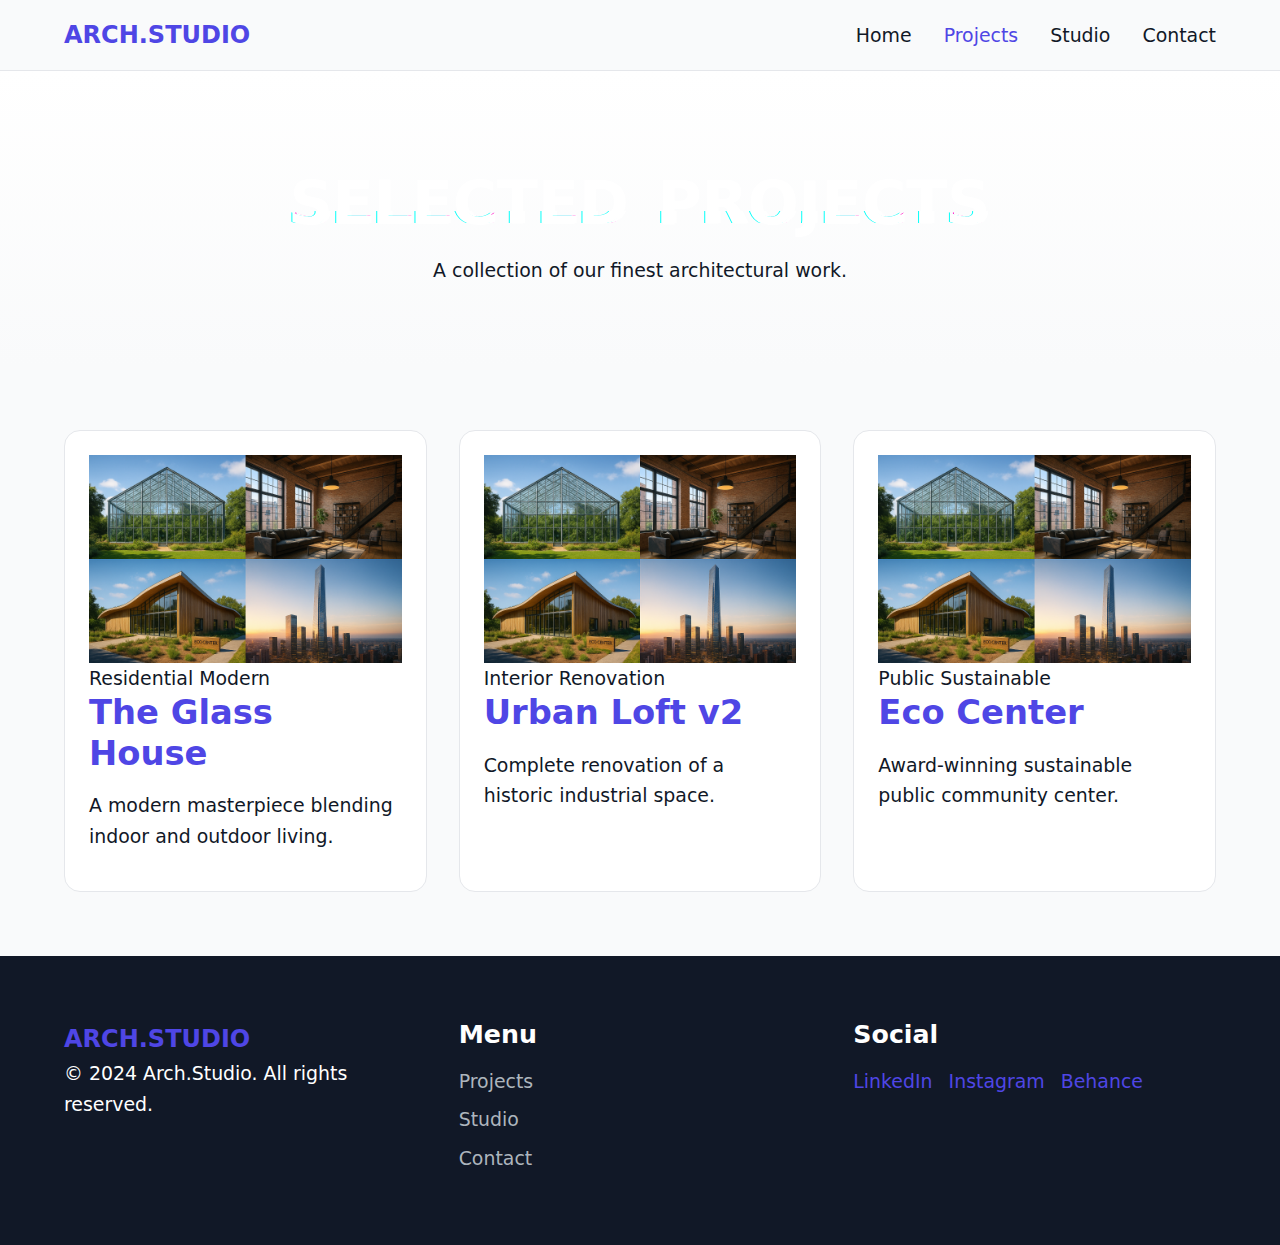
<file: pages/projects.html>
<!DOCTYPE html>
<html lang="cs">

<head>
    <meta charset="UTF-8">
    <meta name="viewport" content="width=device-width, initial-scale=1.0">
    <title>Projects | Arch.Studio</title>
    <meta name="description" content="Our portfolio of architectural projects.">

    <link rel="canonical" href="https://example.com/pages/projects.html">

    <link rel="stylesheet" href="../assets/css/base.css">
    <link rel="stylesheet" href="../assets/css/layout.css">
    <link rel="stylesheet" href="../assets/css/components.css">
    <link rel="stylesheet" href="../assets/css/utilities.css">
    <link rel="stylesheet" href="../assets/css/effects.css">
    <link rel="icon" href="../assets/img/favicon.svg" type="image/svg+xml">
</head>

<body>
    <header class="site-header">
        <div class="container header-inner">
            <a href="../index.html" class="logo" aria-label="Home">ARCH.STUDIO</a>
            <button class="menu-toggle" aria-label="Menu" aria-expanded="false">
                <span class="hamburger"></span>
            </button>
            <nav class="main-nav" id="main-nav">
                <ul class="nav-list">
                    <li><a href="../index.html" class="nav-link">Home</a></li>
                    <li><a href="projects.html" class="nav-link active">Projects</a></li>
                    <li><a href="about.html" class="nav-link">Studio</a></li>
                    <li><a href="contact.html" class="nav-link">Contact</a></li>
                </ul>
            </nav>
        </div>
    </header>

    <main>
        <section class="page-header">
            <div class="container">
                <h1 class="glitch-header">
                    <span class="glitch" data-text="SELECTED"
                        style="display:inline-block; margin-right: 0.5rem;">SELECTED</span>
                    <span class="glitch" data-text="PROJECTS" style="display:inline-block">PROJECTS</span>
                </h1>
                <p class="lead text-muted">A collection of our finest architectural work.</p>
            </div>
        </section>

        <section class="section">
            <div class="container">
                <div class="grid grid-3">
                    <!-- Project 1 -->
                    <article class="card">
                        <div class="card-image-wrapper">
                            <img src="../assets/img/arch.png" alt="The Glass House" loading="lazy">
                        </div>
                        <div class="card-content">
                            <div class="card-tags">
                                <span class="tag">Residential</span>
                                <span class="tag">Modern</span>
                            </div>
                            <h3 class="card-title">The Glass House</h3>
                            <p class="text-muted">A modern masterpiece blending indoor and outdoor living.</p>
                        </div>
                    </article>

                    <!-- Project 2 -->
                    <article class="card">
                        <div class="card-image-wrapper">
                            <img src="../assets/img/arch.png" alt="Urban Loft v2" loading="lazy">
                        </div>
                        <div class="card-content">
                            <div class="card-tags">
                                <span class="tag">Interior</span>
                                <span class="tag">Renovation</span>
                            </div>
                            <h3 class="card-title">Urban Loft v2</h3>
                            <p class="text-muted">Complete renovation of a historic industrial space.</p>
                        </div>
                    </article>

                    <!-- Project 3 -->
                    <article class="card">
                        <div class="card-image-wrapper">
                            <img src="../assets/img/arch.png" alt="Eco Center" loading="lazy">
                        </div>
                        <div class="card-content">
                            <div class="card-tags">
                                <span class="tag">Public</span>
                                <span class="tag">Sustainable</span>
                            </div>
                            <h3 class="card-title">Eco Center</h3>
                            <p class="text-muted">Award-winning sustainable public community center.</p>
                        </div>
                    </article>

                    <!-- More placeholders... -->
                </div>
            </div>
        </section>
    </main>

    <footer class="site-footer">
        <div class="container footer-content">
            <div class="footer-col">
                <span class="logo mb-2 d-flex">ARCH.STUDIO</span>
                <p class="text-muted">&copy; 2024 Arch.Studio. All rights reserved.</p>
            </div>
            <div class="footer-col">
                <h4>Menu</h4>
                <ul class="footer-links">
                    <li><a href="projects.html">Projects</a></li>
                    <li><a href="about.html">Studio</a></li>
                    <li><a href="contact.html">Contact</a></li>
                </ul>
            </div>
            <div class="footer-col">
                <h4>Social</h4>
                <div class="d-flex" style="gap: 1rem;">
                    <a href="#" class="text-muted">LinkedIn</a>
                    <a href="#" class="text-muted">Instagram</a>
                    <a href="#" class="text-muted">Behance</a>
                </div>
            </div>
        </div>
    </footer>

    <script src="../assets/js/main.js"></script>
    <script src="../assets/js/nav.js"></script>
    <script src="../assets/js/analytics.js"></script>
</body>

</html>
</file>
<file: assets/css/layout.css>
/* =========================================
   Layout CSS - Grid, Sections, Spacing
   ========================================= */

/* Container */
.container {
    width: 100%;
    max-width: var(--container-width);
    margin-left: auto;
    margin-right: auto;
    padding-left: var(--container-padding);
    padding-right: var(--container-padding);
}

/* Sections */
.section {
    padding-top: var(--spacing-lg);
    padding-bottom: var(--spacing-lg);
    position: relative;
}

.page-header {
    padding: var(--spacing-xl) 0 var(--spacing-lg);
    background: linear-gradient(180deg, var(--color-bg-light) 0%, var(--color-bg-body) 100%);
    text-align: center;
}

.section-cta {
    background: linear-gradient(135deg, var(--color-primary), var(--color-secondary));
    color: var(--color-white);
    padding: var(--spacing-xl) 0;
}

.section-cta h2 {
    color: var(--color-white);
    margin-bottom: 1rem;
}

.section-cta p {
    color: rgba(255, 255, 255, 0.9);
    margin-bottom: 2rem;
    font-size: 1.25rem;
}

/* Grid System */
.grid {
    display: grid;
    gap: var(--spacing-md);
    align-items: stretch;
}

.grid-2 {
    grid-template-columns: 1fr;
}

.grid-3 {
    grid-template-columns: 1fr;
}

/* Responsive Grid */
@media (min-width: 768px) {
    .grid-2 {
        grid-template-columns: repeat(2, 1fr);
    }

    .grid-3 {
        grid-template-columns: repeat(2, 1fr);
    }
}

@media (min-width: 1024px) {
    .grid-3 {
        grid-template-columns: repeat(3, 1fr);
    }
}

/* Text Alignment */
.text-center {
    text-align: center;
}

/* Flex Helpers */
.d-flex {
    display: flex;
}

.flex-column {
    flex-direction: column;
}

.align-center {
    align-items: center;
}

.justify-center {
    justify-content: center;
}

.justify-between {
    justify-content: space-between;
}
</file>
<file: assets/css/components.css>
/* =========================================
   Components CSS
   ========================================= */

/* Buttons */
.btn {
    display: inline-flex;
    align-items: center;
    justify-content: center;
    padding: 0.75rem 1.5rem;
    font-weight: 600;
    border-radius: var(--border-radius);
    transition: all 0.2s ease;
    cursor: pointer;
    border: 2px solid transparent;
    text-align: center;
}

.btn-primary {
    background-color: var(--color-primary);
    color: var(--color-white);
    border-color: var(--color-primary);
}

.btn-primary:hover {
    background-color: var(--color-primary-dark);
    border-color: var(--color-primary-dark);
    text-decoration: none;
}

.btn-secondary {
    background-color: var(--color-secondary);
    color: var(--color-white);
    border-color: var(--color-secondary);
}

.btn-secondary:hover {
    opacity: 0.9;
    text-decoration: none;
}

.btn-outline {
    background-color: transparent;
    color: var(--color-primary);
    border-color: var(--color-primary);
}

.btn-outline:hover {
    background-color: var(--color-primary);
    color: var(--color-white);
    text-decoration: none;
}

.btn-sm {
    padding: 0.5rem 1rem;
    font-size: 0.875rem;
}

/* Header & Nav */
.site-header {
    border-bottom: 1px solid var(--color-border);
    position: sticky;
    top: 0;
    background-color: var(--color-bg-body);
    z-index: 1000;
    padding: 1rem 0;
}

.header-inner {
    display: flex;
    align-items: center;
    justify-content: space-between;
}

.logo {
    font-size: 1.5rem;
    font-weight: 800;
    color: var(--color-primary);
}

.main-nav {
    display: none;
    /* Mobile default */
    position: absolute;
    top: 100%;
    left: 0;
    width: 100%;
    background-color: var(--color-bg-body);
    border-bottom: 1px solid var(--color-border);
    padding: 1rem 0;
}

.main-nav.is-open {
    display: block;
}

.nav-list {
    display: flex;
    flex-direction: column;
    gap: 1rem;
    padding: 0 var(--container-padding);
}

.nav-link {
    color: var(--color-text-main);
    font-weight: 500;
}

.nav-link:hover,
.nav-link.active {
    color: var(--color-primary);
    text-decoration: none;
}

/* Menu Toggle */
.menu-toggle {
    display: block;
    background: none;
    border: none;
    cursor: pointer;
    padding: 0.5rem;
}

.hamburger {
    display: block;
    width: 24px;
    height: 2px;
    background-color: var(--color-text-main);
    position: relative;
    transition: background-color 0.2s;
}

.hamburger::before,
.hamburger::after {
    content: '';
    position: absolute;
    width: 24px;
    height: 2px;
    background-color: var(--color-text-main);
    left: 0;
    transition: transform 0.2s;
}

.hamburger::before {
    top: -8px;
}

.hamburger::after {
    top: 8px;
}

/* Desktop Nav */
@media (min-width: 768px) {
    .menu-toggle {
        display: none;
    }

    .main-nav {
        display: block;
        position: static;
        width: auto;
        border: none;
        padding: 0;
    }

    .nav-list {
        flex-direction: row;
        gap: 2rem;
        padding: 0;
    }
}

/* Hero */
.hero-section {
    padding: var(--spacing-xl) 0;
    text-align: center;
    background-color: var(--color-bg-light);
}

.hero-actions {
    display: flex;
    gap: 1rem;
    justify-content: center;
    margin-top: var(--spacing-md);
    flex-wrap: wrap;
}

/* Cards */
.card {
    background-color: var(--color-white);
    border: 1px solid var(--color-border);
    border-radius: var(--border-radius);
    padding: 1.5rem;
    transition: transform 0.2s;
}

.card:hover {
    transform: translateY(-2px);
    box-shadow: 0 4px 6px rgba(0, 0, 0, 0.05);
}

.card-title {
    margin-bottom: 1rem;
    color: var(--color-primary);
}

/* Forms */
.form-group {
    margin-bottom: 1rem;
}

.form-group label {
    display: block;
    margin-bottom: 0.5rem;
    font-weight: 500;
}

.form-group input,
.form-group textarea {
    width: 100%;
    padding: 0.75rem;
    border: 1px solid var(--color-border);
    border-radius: var(--border-radius);
}

.form-group input:focus,
.form-group textarea:focus {
    outline: none;
    border-color: var(--color-primary);
}

/* Footer */
.site-footer {
    margin-top: auto;
    background-color: var(--color-text-main);
    color: var(--color-white);
    padding: var(--spacing-lg) 0;
}

.footer-content {
    display: grid;
    gap: 2rem;
    grid-template-columns: 1fr;
}

.footer-col h4 {
    color: var(--color-white);
    margin-bottom: 1rem;
}

.footer-links a {
    color: #adb5bd;
    display: block;
    margin-bottom: 0.5rem;
}

.footer-links a:hover {
    color: var(--color-white);
}

@media (min-width: 768px) {
    .footer-content {
        grid-template-columns: repeat(3, 1fr);
    }
}

/* Cookie Banner */
.cookie-banner {
    position: fixed;
    bottom: 0;
    left: 0;
    width: 100%;
    background-color: var(--color-white);
    border-top: 1px solid var(--color-border);
    padding: 1rem 0;
    box-shadow: 0 -2px 10px rgba(0, 0, 0, 0.05);
    z-index: 2000;
}

.banner-inner {
    display: flex;
    flex-direction: column;
    gap: 1rem;
    align-items: center;
    text-align: center;
}

.banner-actions {
    display: flex;
    gap: 1rem;
}

@media (min-width: 768px) {
    .banner-inner {
        flex-direction: row;
        justify-content: space-between;
        text-align: left;
    }
}
</file>
<file: assets/css/utilities.css>
/* =========================================
   Utilities CSS
   ========================================= */

.mt-sm {
    margin-top: var(--spacing-sm) !important;
}

.mt-md {
    margin-top: var(--spacing-md) !important;
}

.mt-lg {
    margin-top: var(--spacing-lg) !important;
}

.mb-xs {
    margin-bottom: var(--spacing-xs) !important;
}

.mb-sm {
    margin-bottom: var(--spacing-sm) !important;
}

.mb-md {
    margin-bottom: var(--spacing-md) !important;
}

.mb-lg {
    margin-bottom: var(--spacing-lg) !important;
}

.pt-sm {
    padding-top: var(--spacing-sm) !important;
}

.pt-md {
    padding-top: var(--spacing-md) !important;
}

.pt-lg {
    padding-top: var(--spacing-lg) !important;
}

.text-accent {
    color: var(--color-accent) !important;
}

.text-white {
    color: var(--color-white) !important;
}

.text-uppercase {
    text-transform: uppercase !important;
}

.bg-concrete {
    background-color: var(--color-concrete) !important;
}

.bg-black {
    background-color: var(--color-border) !important;
}

.gs {
    filter: grayscale(100%);
}

.gs-0 {
    filter: grayscale(0%);
}

.w-full {
    width: 100% !important;
}

.h-full {
    height: 100% !important;
}

.border-b {
    border-bottom: var(--border-width) solid var(--color-border) !important;
}

.border-b-md {
    border-bottom: var(--border-width-md) solid var(--color-border) !important;
}

.z-50 {
    z-index: 50 !important;
}
</file>
<file: assets/css/effects.css>
/* =========================================
   Effects CSS - Glitch & Animations
   ========================================= */

.glitch {
    position: relative;
    color: var(--color-white);
}

.glitch::before,
.glitch::after {
    content: attr(data-text);
    position: absolute;
    top: 0;
    left: 0;
    width: 100%;
    height: 100%;
}

.glitch::before {
    left: 2px;
    text-shadow: -1px 0 #ff00c1;
    clip: rect(44px, 450px, 56px, 0);
    animation: glitch-anim-1 5s infinite linear alternate-reverse;
}

.glitch::after {
    left: -2px;
    text-shadow: -1px 0 #00fff9;
    clip: rect(44px, 450px, 56px, 0);
    animation: glitch-anim-2 5s infinite linear alternate-reverse;
}

@keyframes glitch-anim-1 {
    0% {
        clip: rect(30px, 9999px, 36px, 0);
    }

    20% {
        clip: rect(18px, 9999px, 88px, 0);
    }

    40% {
        clip: rect(8px, 9999px, 83px, 0);
    }

    60% {
        clip: rect(35px, 9999px, 14px, 0);
    }

    80% {
        clip: rect(2px, 9999px, 98px, 0);
    }

    100% {
        clip: rect(54px, 9999px, 13px, 0);
    }
}

@keyframes glitch-anim-2 {
    0% {
        clip: rect(10px, 9999px, 92px, 0);
    }

    20% {
        clip: rect(78px, 9999px, 4px, 0);
    }

    40% {
        clip: rect(93px, 9999px, 59px, 0);
    }

    60% {
        clip: rect(2px, 9999px, 18px, 0);
    }

    80% {
        clip: rect(56px, 9999px, 33px, 0);
    }

    100% {
        clip: rect(15px, 9999px, 63px, 0);
    }
}
</file>
<file: assets/css/base.css>
/* =========================================
   Base CSS - Variables, Reset, Typography
   ========================================= */

:root {
  /* Colors - Bright Portfolio Theme */
  --color-primary: #4F46E5;
  /* Indigo */
  --color-primary-dark: #4338ca;
  --color-secondary: #EC4899;
  /* Rose */
  --color-accent: #06B6D4;
  /* Cyan */

  --color-text-main: #111827;
  /* Dark Gray */
  --color-text-light: #6B7280;

  --color-bg-body: #F9FAFB;
  /* Very light cool gray */
  --color-bg-light: #ffffff;
  --color-border: #E5E7EB;
  --color-white: #ffffff;

  /* Typography */
  --font-family-base: 'Inter', system-ui, -apple-system, sans-serif;
  --line-height-base: 1.6;

  /* Fluid Typography System */
  --fs-sm: clamp(0.8rem, 0.17vi + 0.76rem, 0.89rem);
  --fs-base: clamp(1rem, 0.34vi + 0.91rem, 1.19rem);
  --fs-md: clamp(1.25rem, 0.61vi + 1.1rem, 1.58rem);
  --fs-lg: clamp(1.56rem, 1vi + 1.31rem, 2.11rem);
  --fs-xl: clamp(1.95rem, 1.56vi + 1.56rem, 2.81rem);
  --fs-xxl: clamp(2.44rem, 2.38vi + 1.85rem, 3.75rem);

  /* Spacing */
  --spacing-xs: 0.5rem;
  --spacing-sm: 1rem;
  --spacing-md: 2rem;
  --spacing-lg: 4rem;
  --spacing-xl: 6rem;

  /* Layout */
  --container-width: 1200px;
  --container-padding: 1.5rem;
  --border-radius: 1rem;
  /* More rounded */
  --shadow-sm: 0 1px 2px 0 rgba(0, 0, 0, 0.05);
  --shadow-md: 0 4px 6px -1px rgba(0, 0, 0, 0.1), 0 2px 4px -1px rgba(0, 0, 0, 0.06);
  --shadow-lg: 0 10px 15px -3px rgba(0, 0, 0, 0.1), 0 4px 6px -2px rgba(0, 0, 0, 0.05);
}

/* Reset */
*,
*::before,
*::after {
  box-sizing: border-box;
  margin: 0;
  padding: 0;
}

body {
  font-family: var(--font-family-base);
  font-size: var(--fs-base);
  line-height: var(--line-height-base);
  color: var(--color-text-main);
  background-color: var(--color-bg-body);
  display: flex;
  flex-direction: column;
  min-height: 100vh;
}

img {
  max-width: 100%;
  height: auto;
  display: block;
}

a {
  color: var(--color-primary);
  text-decoration: none;
}

a:hover {
  text-decoration: underline;
}

ul,
ol {
  list-style: none;
}

button,
input,
textarea {
  font-family: inherit;
  font-size: inherit;
}

/* Typography Helpers */
h1,
h2,
h3,
h4,
h5,
h6 {
  margin-bottom: var(--spacing-sm);
  font-weight: 700;
  line-height: 1.2;
}

h1 {
  font-size: var(--fs-xxl);
}

h2 {
  font-size: var(--fs-xl);
}

h3 {
  font-size: var(--fs-lg);
}

h4 {
  font-size: var(--fs-md);
}

p {
  margin-bottom: var(--spacing-sm);
}

[hidden] {
  display: none !important;
}
</file>
